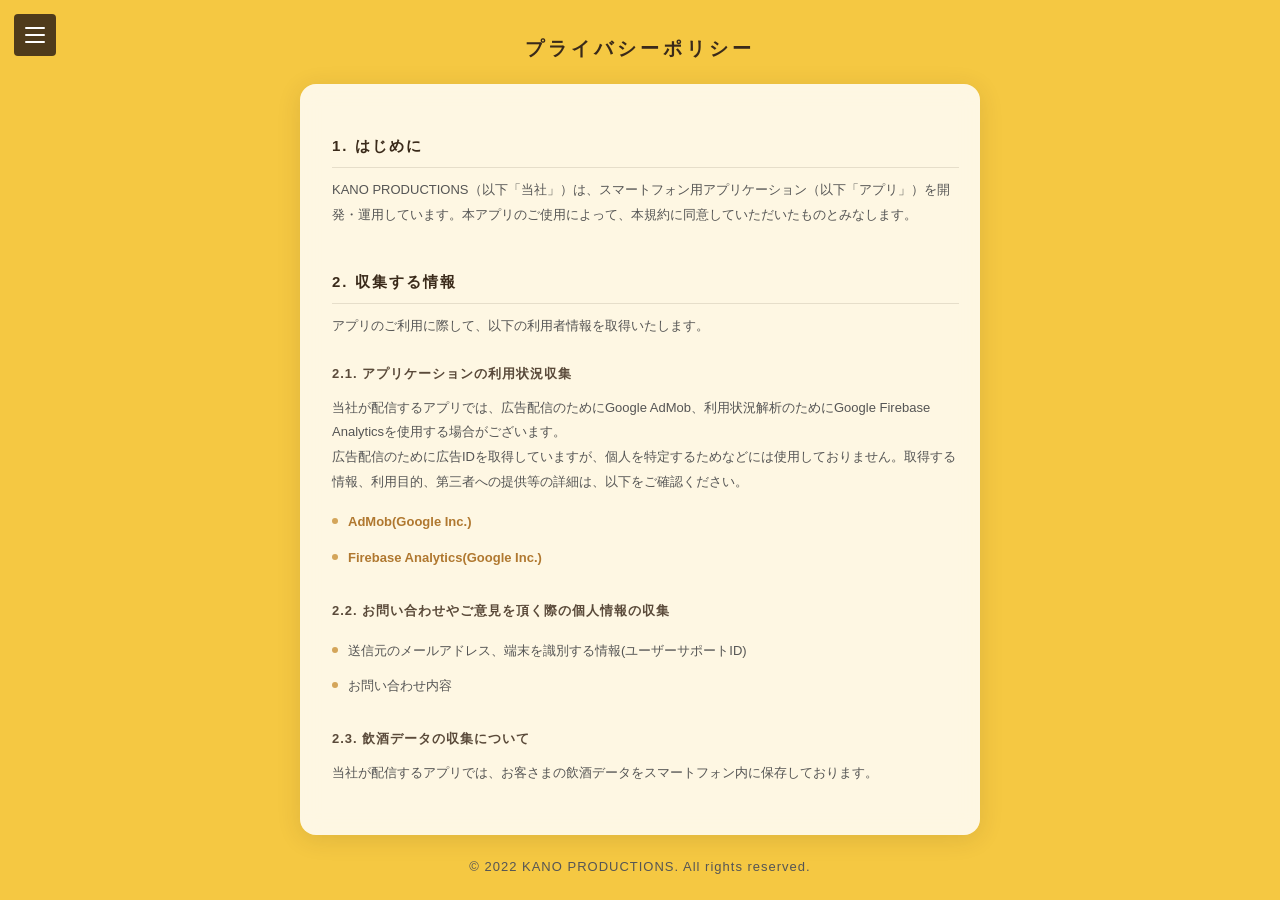
<file: privacy.html>
<!DOCTYPE html>
<html lang="ja">
<head>
    <meta charset="UTF-8">
    <meta name="viewport" content="width=device-width, initial-scale=1.0, user-scalable=no, viewport-fit=cover">
    <meta name="theme-color" content="#f5c842">
    <title>KANO PRODUCTIONSのプライバシーポリシー</title>
    <link rel="stylesheet" href="privacy-styles.css">
</head>
<body>

<!-- 背景レイヤー（SafeArea含むビューポート全体をカバー） -->
<div class="bg-layer"></div>

<!-- Hamburger Button -->
<button class="hamburger" id="btnHamburger" aria-label="Menu">
    <span></span><span></span><span></span>
</button>

<!-- Side Menu -->
<div class="menu-overlay" id="menuOverlay"></div>
<nav class="side-menu" id="sideMenu">
    <button class="menu-close" id="btnMenuClose" aria-label="Close">&times;</button>
    <ul class="menu-links">
        <li><a href="index.html">HOME</a></li>
        <li><a href="privacy.html">PRIVACY POLICY</a></li>
    </ul>
    <div class="menu-bottom">KANO PRODUCTIONS</div>
</nav>

    <header>
        <h1 id="title">プライバシーポリシー</h1>
    </header>
    <div class="main-wrap">
    <main>
        <div class="scroll-inner">
        <h2 id="top-title">1. はじめに</h2>
        <p>
            KANO PRODUCTIONS（以下「当社」）は、スマートフォン用アプリケーション（以下「アプリ」）を開発・運用しています。本アプリのご使用によって、本規約に同意していただいたものとみなします。
        </p>

        <h2>2. 収集する情報</h2>
        <p>アプリのご利用に際して、以下の利用者情報を取得いたします。</p>

        <h3>2.1. アプリケーションの利用状況収集</h3>
        <p>
            当社が配信するアプリでは、広告配信のためにGoogle AdMob、利用状況解析のためにGoogle Firebase Analyticsを使用する場合がございます。<br>
            広告配信のために広告IDを取得していますが、個人を特定するためなどには使用しておりません。取得する情報、利用目的、第三者への提供等の詳細は、以下をご確認ください。
        </p>
        <ul>
            <li><a href="https://policies.google.com/technologies/ads" target="_blank">AdMob(Google Inc.)</a></li>
            <li><a href="https://policies.google.com/privacy" target="_blank">Firebase Analytics(Google Inc.)</a></li>
        </ul>

        <h3>2.2. お問い合わせやご意見を頂く際の個人情報の収集</h3>
        <ul>
            <li>送信元のメールアドレス、端末を識別する情報(ユーザーサポートID)</li>
            <li>お問い合わせ内容</li>
        </ul>

        <h3>2.3. 飲酒データの収集について</h3>
        <p>当社が配信するアプリでは、お客さまの飲酒データをスマートフォン内に保存しております。</p>

        <h2>3. 利用目的</h2>
        <p>
            当社は、2.2 において収集した情報を、お問い合わせに対する返信のために利用いたします。また、2.2 において収集した情報を、本アプリの品質向上のために利用いたします。<br>
            当社は、2.3 の飲酒データを取得していないため、お客様の飲酒データを閲覧、第三者に提供することはございません。
        </p>

        <h2>4. 個人情報の管理</h2>
        <p>
            当社は、お客さまの個人情報を正確かつ最新の状態に保ち、個人情報への不正アクセス・紛失・破損・改ざん・漏洩などを防止するため、安全対策を実施し個人情報の厳重な管理を行ないます。
        </p>

        <h2>5. 個人情報の第三者への開示・提供の禁止</h2>
        <p>
            当社は、お客さまよりお預かりした個人情報を適切に管理し、次のいずれかに該当する場合を除き、個人情報を第三者に開示いたしません。<br>
            お客さまの同意がある場合、法令に基づき開示することが必要である場合。
        </p>

        <h2>6. 法令、規範の遵守と見直し</h2>
        <p>
            当社は、保有する個人情報に関して適用される日本の法令、その他規範を遵守するとともに、本ポリシーの内容を適宜見直し、その改善に努めます。
        </p>

        <h2>7. 免責事項</h2>
        <p>
            本アプリがユーザーの特定の目的に適合すること、期待する機能・商品的価値・正確性・有用性を有すること、および不具合が生じないことについて、何ら保証するものではありません。当社の都合によりアプリの仕様を変更できます。<br>
            当社は、本アプリの提供の終了、変更、または利用不能、本アプリの利用によるデータの消失または機械の故障もしくは損傷、その他本アプリに関してユーザーが被った損害につき、賠償する責任を一切負わないものとします。
        </p>

        <h2>8. 著作権・知的財産権等</h2>
        <p>
            著作権その他一切の権利は、当社又は権利を有する第三者に帰属します。
        </p>
        </div>
    </main>
    </div>
    <footer>
        <p>&copy; 2022 KANO PRODUCTIONS. All rights reserved.</p>
    </footer>

<script>
    const btnH = document.getElementById('btnHamburger');
    const btnC = document.getElementById('btnMenuClose');
    const overlay = document.getElementById('menuOverlay');
    const menu = document.getElementById('sideMenu');
    const themeColor = document.querySelector('meta[name="theme-color"]');

    function openMenu() {
        menu.classList.add('active');
        overlay.classList.add('active');
        themeColor.setAttribute('content', '#3a2a1a');
    }
    function closeMenu() {
        menu.classList.remove('active');
        overlay.classList.remove('active');
        themeColor.setAttribute('content', '#f5c842');
    }
    btnH.addEventListener('click', openMenu);
    btnC.addEventListener('click', closeMenu);
    overlay.addEventListener('click', closeMenu);

    // indexと同じ--vh制御
    function updateVh() {
        const vh = (window.visualViewport ? window.visualViewport.height : window.innerHeight) * 0.01;
        document.documentElement.style.setProperty('--vh', vh + 'px');
    }
    window.addEventListener('resize', updateVh);
    if (window.visualViewport) {
        window.visualViewport.addEventListener('resize', updateVh);
    }
    updateVh();
</script>
</body>
</html>
</file>
<file: privacy-styles.css>
* {
    margin: 0;
    padding: 0;
    box-sizing: border-box;
}

html {
    background: #f5c842;
    min-height: 100%;
}

body {
    font-family: 'Helvetica Neue', Arial, 'Hiragino Kaku Gothic ProN', 'Hiragino Sans', Meiryo, sans-serif;
    line-height: 1.8;
    background: #f5c842;
    height: 100vh;
    height: 100dvh;
    color: #3a2a1a;
    overflow: hidden;
    display: flex;
    flex-direction: column;
}

.bg-layer {
    display: none;
}

header {
    text-align: center;
    padding: 32px 20px 18px;
    display: flex;
    align-items: center;
    justify-content: center;
    min-height: 42px;
}

#title {
    font-size: 19px;
    font-weight: 800;
    letter-spacing: 4px;
    color: #3a2a1a;
    margin: 0;
}

.main-wrap {
    max-width: 680px;
    margin: 0 auto;
    width: 100%;
    flex: 1;
    overflow: hidden;
    border-radius: 16px;
    background: rgba(255, 255, 255, 0.85);
    backdrop-filter: blur(10px);
    box-shadow: 0 4px 24px rgba(58, 42, 26, 0.12);
}

main {
    padding: 12px 0;
    height: 100%;
    overflow: hidden;
}

.scroll-inner {
    padding: 36px 32px;
    padding-right: 20px;
    margin-right: 1px;
    height: 100%;
    overflow-y: auto;
    -webkit-overflow-scrolling: touch;
}

h2 {
    font-size: 15px;
    font-weight: 700;
    color: #3a2a1a;
    letter-spacing: 2px;
    margin-top: 40px;
    padding-bottom: 8px;
    border-bottom: 1px solid rgba(58, 42, 26, 0.12);
}

#top-title {
    margin-top: 0;
}

h3 {
    font-size: 13px;
    font-weight: 700;
    color: #5a4a3a;
    margin-top: 24px;
    letter-spacing: 1px;
}

p {
    font-size: 13px;
    line-height: 1.9;
    color: #555;
    margin-top: 10px;
}

a {
    color: #b07830;
    text-decoration: none;
    font-weight: 600;
    transition: color 0.2s;
}

a:hover {
    color: #8a5a20;
    text-decoration: underline;
}

ul {
    list-style: none;
    margin-left: 0;
    margin-top: 10px;
}

ul li {
    font-size: 13px;
    color: #555;
    padding: 6px 0 6px 16px;
    position: relative;
}

ul li::before {
    content: '';
    position: absolute;
    left: 0;
    top: 14px;
    width: 6px;
    height: 6px;
    border-radius: 50%;
    background: #d4a55a;
}

footer {
    text-align: center;
    padding: 10px 20px;
    padding-bottom: calc(10px + env(safe-area-inset-bottom, 0px));
    font-size: 11px;
    color: rgba(58, 42, 26, 0.5);
    letter-spacing: 1px;
    flex-shrink: 0;
}

/* ===== Hamburger Button ===== */
.hamburger {
    position: fixed;
    top: 14px;
    left: 14px;
    z-index: 1000;
    width: 42px;
    height: 42px;
    background: rgba(50, 35, 20, 0.85);
    border: none;
    border-radius: 4px;
    cursor: pointer;
    display: flex;
    flex-direction: column;
    align-items: center;
    justify-content: center;
    gap: 5px;
}

.hamburger span {
    display: block;
    width: 20px;
    height: 2px;
    background: #fff;
    border-radius: 1px;
    transition: 0.3s;
}

/* ===== Side Menu ===== */
.menu-overlay {
    position: fixed;
    inset: 0;
    background: rgba(0, 0, 0, 0.5);
    z-index: 1100;
    opacity: 0;
    pointer-events: none;
    transition: opacity 0.3s;
}

.menu-overlay.active {
    opacity: 1;
    pointer-events: all;
}

.side-menu {
    position: fixed;
    top: calc(-1 * env(safe-area-inset-top, 0px));
    bottom: calc(-1 * env(safe-area-inset-bottom, 0px));
    left: 0;
    width: 270px;
    background: #3a2a1a;
    z-index: 9999;
    display: flex;
    flex-direction: column;
    transform: translateX(-100%);
    transition: transform 0.3s ease;
    padding-top: env(safe-area-inset-top);
    padding-bottom: env(safe-area-inset-bottom);
}

.side-menu.active {
    transform: translateX(0);
}

.menu-close {
    position: absolute;
    top: 14px;
    left: 14px;
    width: 42px;
    height: 42px;
    background: none;
    border: none;
    cursor: pointer;
    font-size: 26px;
    color: #aaa;
    display: flex;
    align-items: center;
    justify-content: center;
}

.menu-close:hover {
    color: #fff;
}

.menu-links {
    margin-top: 68px;
    list-style: none;
}

.menu-links li {
    border-bottom: 1px solid rgba(255, 255, 255, 0.08);
    padding: 0;
}

.menu-links li:first-child {
    border-top: 1px solid rgba(255, 255, 255, 0.08);
}

.menu-links li::before {
    display: none;
}

.menu-links a {
    display: block;
    padding: 18px 24px;
    color: #d4a55a;
    text-decoration: none;
    font-size: 13px;
    letter-spacing: 3px;
    font-weight: 600;
    transition: background 0.2s;
}

.menu-links a:hover {
    background: rgba(255, 255, 255, 0.05);
    color: #d4a55a;
}

.menu-bottom {
    margin-top: auto;
    padding: 24px;
    color: rgba(255, 255, 255, 0.3);
    font-size: 11px;
}

/* Safari safe area */
@supports (padding-top: env(safe-area-inset-top)) {
    body {
        padding-left: env(safe-area-inset-left);
        padding-right: env(safe-area-inset-right);
    }

    header {
        padding-top: calc(32px + env(safe-area-inset-top));
    }

    footer {
        padding-bottom: calc(20px + env(safe-area-inset-bottom));
    }

    .hamburger {
        top: calc(14px + env(safe-area-inset-top));
    }

    .menu-close {
        top: calc(14px + env(safe-area-inset-top));
    }
}

/* SP */
@media (max-width: 600px) {
    header {
        padding: 44px 16px 20px;
        padding-top: calc(44px + env(safe-area-inset-top, 0px));
    }

    #title {
        font-size: 18px;
        letter-spacing: 3px;
    }

    .main-wrap {
        margin: 0 20px;
        width: auto;
        border-radius: 12px;
    }

    .scroll-inner {
        padding: 28px 20px;
        padding-right: 14px;
    }

    h2 {
        font-size: 14px;
        margin-top: 32px;
    }

    footer {
        font-size: 9px;
        padding-top: 12px;
        padding-left: 16px;
        padding-right: 16px;
        padding-bottom: calc(16px + env(safe-area-inset-bottom, 0px));
    }

    footer p {
        font-size: 9px;
    }
}
</file>
